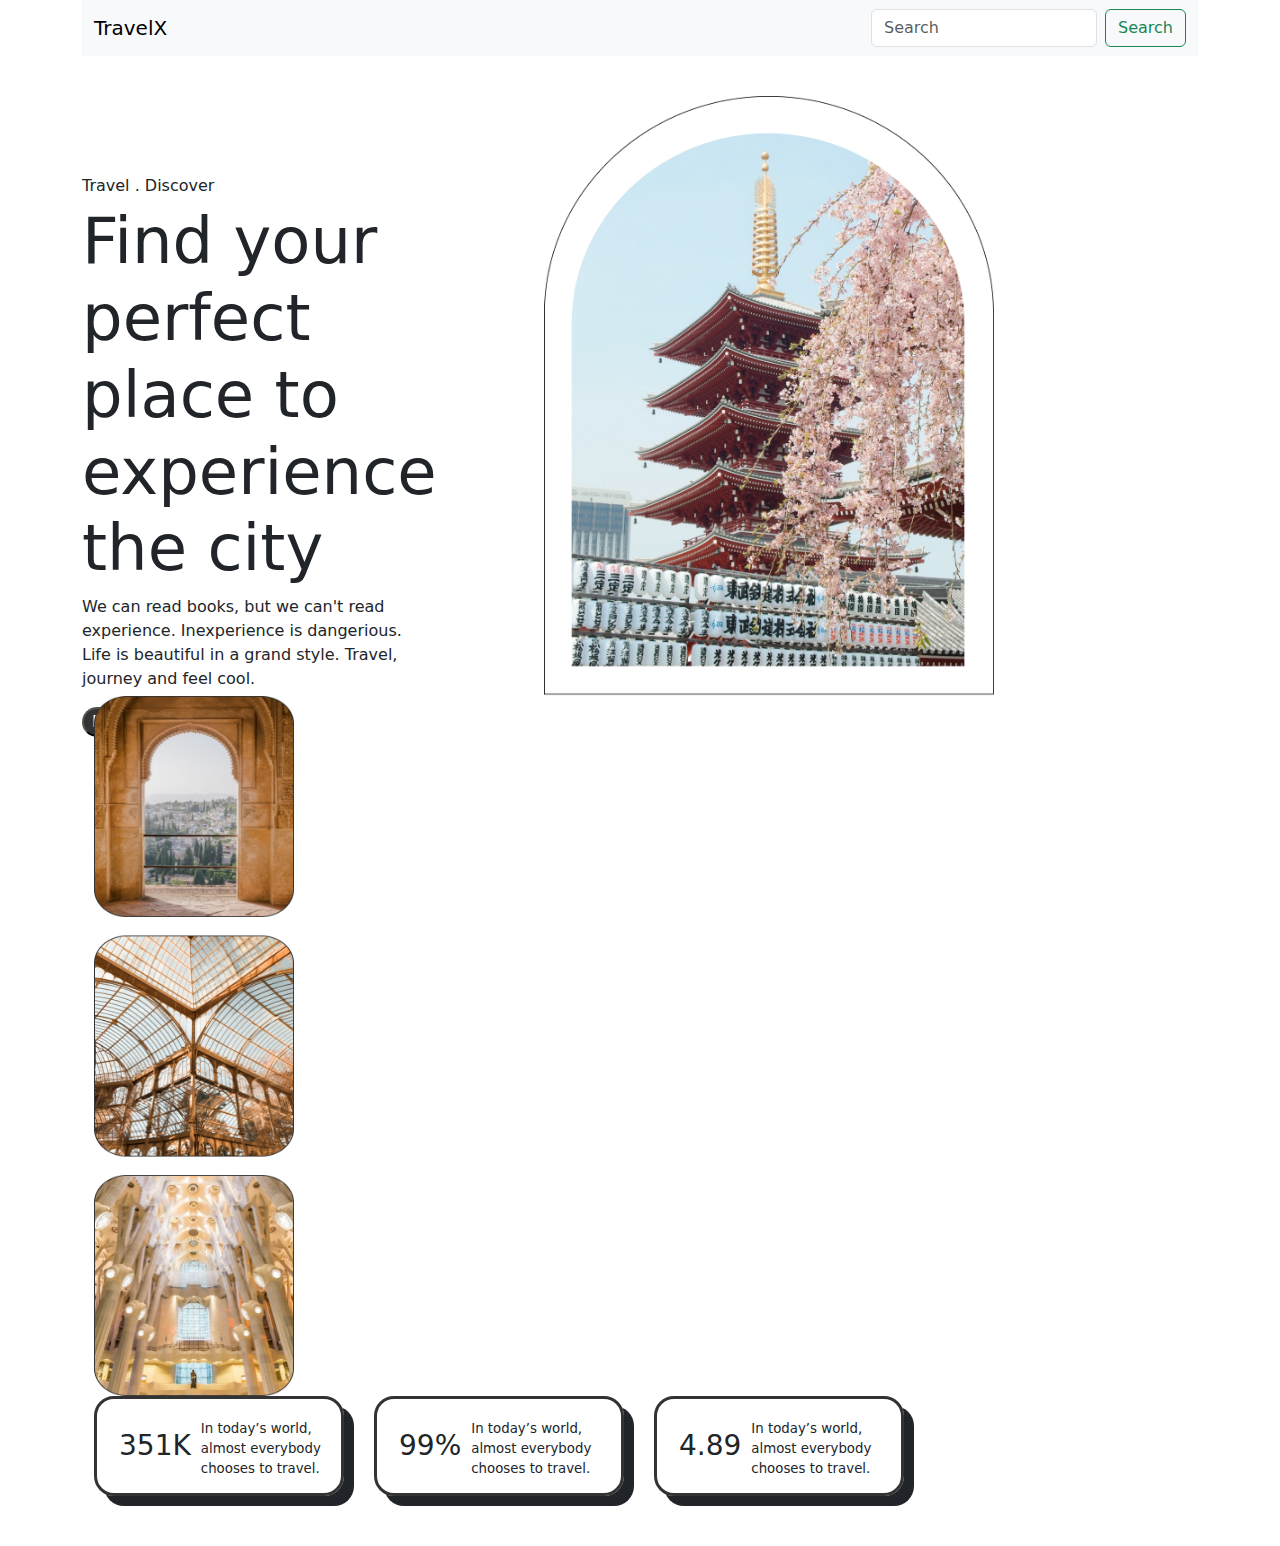
<file: UI_project/index.html>
<!DOCTYPE html>
<html lang="en">
<head>
    <meta charset="UTF-8">
    <meta name="viewport" content="width=device-width, initial-scale=1.0">
    <title>Landing Page</title>

     <!-- Bootstrap Icons -->
     <link rel="stylesheet" href="https://cdn.jsdelivr.net/npm/bootstrap-icons@1.11.3/font/bootstrap-icons.min.css">

      <!-- Bootstrap CSS -->
      
    <link href="https://cdn.jsdelivr.net/npm/bootstrap@5.3.3/dist/css/bootstrap.min.css" rel="stylesheet">
     <!-- Custom CSS -->
     <link rel="stylesheet" href="./custom.css">
 
     <!-- Google Fonts -->
     <link rel="preconnect" href="https://fonts.googleapis.com">
     <link rel="preconnect" href="https://fonts.gstatic.com" crossorigin>
     <link href="https://fonts.googleapis.com/css2?family=Lato:ital,wght@0,100;0,300;0,400;0,700;0,900;1,100;1,300;1,400;1,700;1,900&display=swap" rel="stylesheet">

</head>
<body>
    <div class="wrapper">
        <div class="container">
    <!-- navbar section Start -->
    <nav class="navbar navbar-light bg-light">
        <div class="container">
          <a class="navbar-brand">TravelX</a>
          <form class="d-flex">
            <input class="form-control me-2" type="search" placeholder="Search" aria-label="Search">
            <button class="btn btn-outline-success" type="submit">Search</button>
          </form>
        </div>
      </nav>
 <!-- navbar section ends -->

    <!-- content section starts -->
    <div class="content">
        <div class="container" mt-3>
            <div class="row">
                <div class="col-sm-4 space1">
                    <h6 class="travel">Travel . Discover</h6>
                    <h1 class="head">Find your perfect place to experience the city</h1>
                    <p class="text">We can read books, but we can't read experience. Inexperience is dangerious. Life is beautiful in a grand style. Travel, journey and feel cool.</p>
                    <button class="ex">Explore</button>
                </div>

                <div class="col-sm-4 space2">
                    <img src="./images/Image.png" class="emmy">
                </div>
                <div class="col-sm-4 space3">
                    <img src="./images/Images right.png" class="light">
                </div>
            </div>
  <!-- content section end -->

  <!-- data section start -->
    <div class="data">
        <div class="container">
            <div class="row">
                <div class="col-sm-4 bg-dodgerBlue info1">
                    <h3 class="num">351K</h3>
                    <p class="cont">In today’s world, almost everybody chooses to travel.</p>
                </div>
                <div class="col-sm-4 bg-tomato info1">
                    <h3 class="num">99%</h3>
                    <p class="cont">In today’s world, almost everybody chooses to travel.</p>
                </div>
                <div class="col-sm-4 bg-viodent info1">
                    <h3 class="num">4.89</h3>
                    <p class="cont">In today’s world, almost everybody chooses to travel.</p>
                </div>
            </div>
        </div>
    </div>
  <!-- data section end -->
</file>
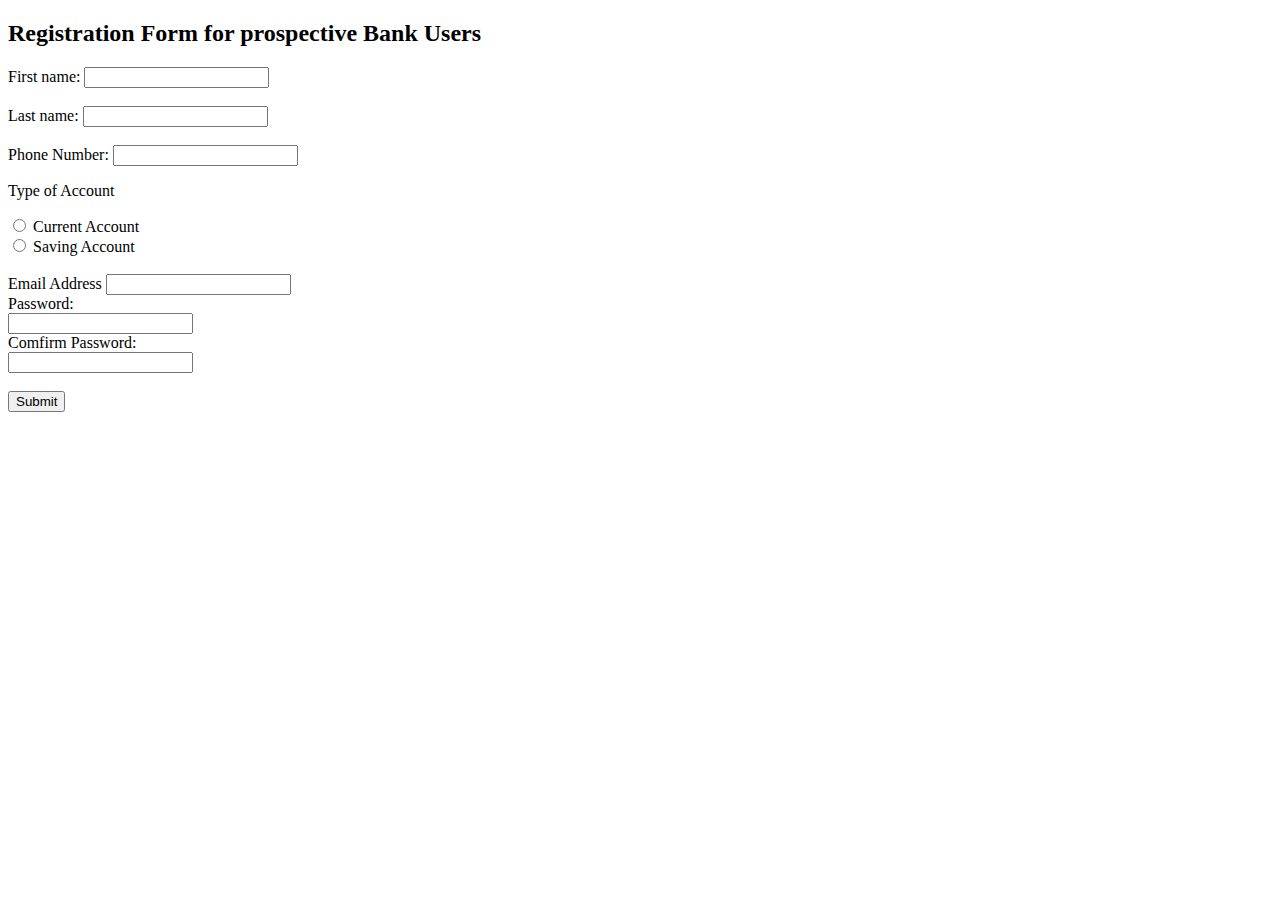
<file: assignment/week3/form.html>
<!DOCTYPE html>
<html>
<head>
<title>Bank Registration Form</title>
</head>

<body>

<h2>Registration Form for prospective Bank Users</h2>

<form/>
  <label for="fname">First name:</label>
  <input type="text" id="fname" name="fname" value="">
  	<br><br>
  <label for="lname">Last name:</label>
  <input type="text" id="lname" name="lname" value=""><br><br>
  
  <label for="phone">Phone Number:</label>
  <input type="tel" id="phone" name="phone" value=""><br>
  <p>Type of Account</p> 
  <input type="radio" id="current account" name="a_type" value="Current Account">
  <label for="current account">Current Account</label><br>
  <input type="radio" id="saving account" name="a_type" value="Saving Account">
  <label for="savingt account">Saving Account</label><br><br>
  <label for="email">Email Address</label>
  <input type="text" id="email" name="email"><br>
  
   <label for="pwd">Password:</label><br>
  <input type="password" id="pwd" name="pwd" required><br>
  <label for="pwd">Comfirm Password:</label><br>
  <input type="password" name="confirm_password" required><br><br>
  <input type="submit" value="Submit">
 
</form> 



</body>
</html>
</file>
<file: UI_project/custom.css>
body {
    background-color:
}
.content .space1 {
    height: 500px;
}
.text{
    font-weight: lighter;
    font-size: 16px;
}
.head {
    font-size: 64px;
}
.space1 {
    padding-left: 0px;
    margin-top: 120px;
    width: 350px;
    margin-right: 100px;
}
.ex {
    border-radius: 80px;
    color: white;
    background-color: #333333;
    width: 80px;
}
.space2 {
    width:450px;
    height: 600px;
    margin-top: 40px;
    margin-right: 100px;
}
.space2 .emmy {
    width: 450px;
    height: 600px;
    margin-right: 100px;
}
.space3 {
    width: 200px;
    height: 700px;
    margin-right: 50px;
}
.space3 .light {
    width: 200px;
    height: 700px;
    margin-left: 0px;
}
.data {
    margin-bottom: 50px;
}
.info1 {
    width: 250px;
    height: 100px;
    border-color: #333333;
    border-radius: 20px;
    border-style: solid;
    box-shadow: 10px 10px;
    margin-right: 30px;
    
}
.num {
    float: left;
    padding: 30px 10px; 30px 20px;
}
.cont {
    font-size: smaller;
    padding: 20px 0px 20px 0px;
}
</file>
